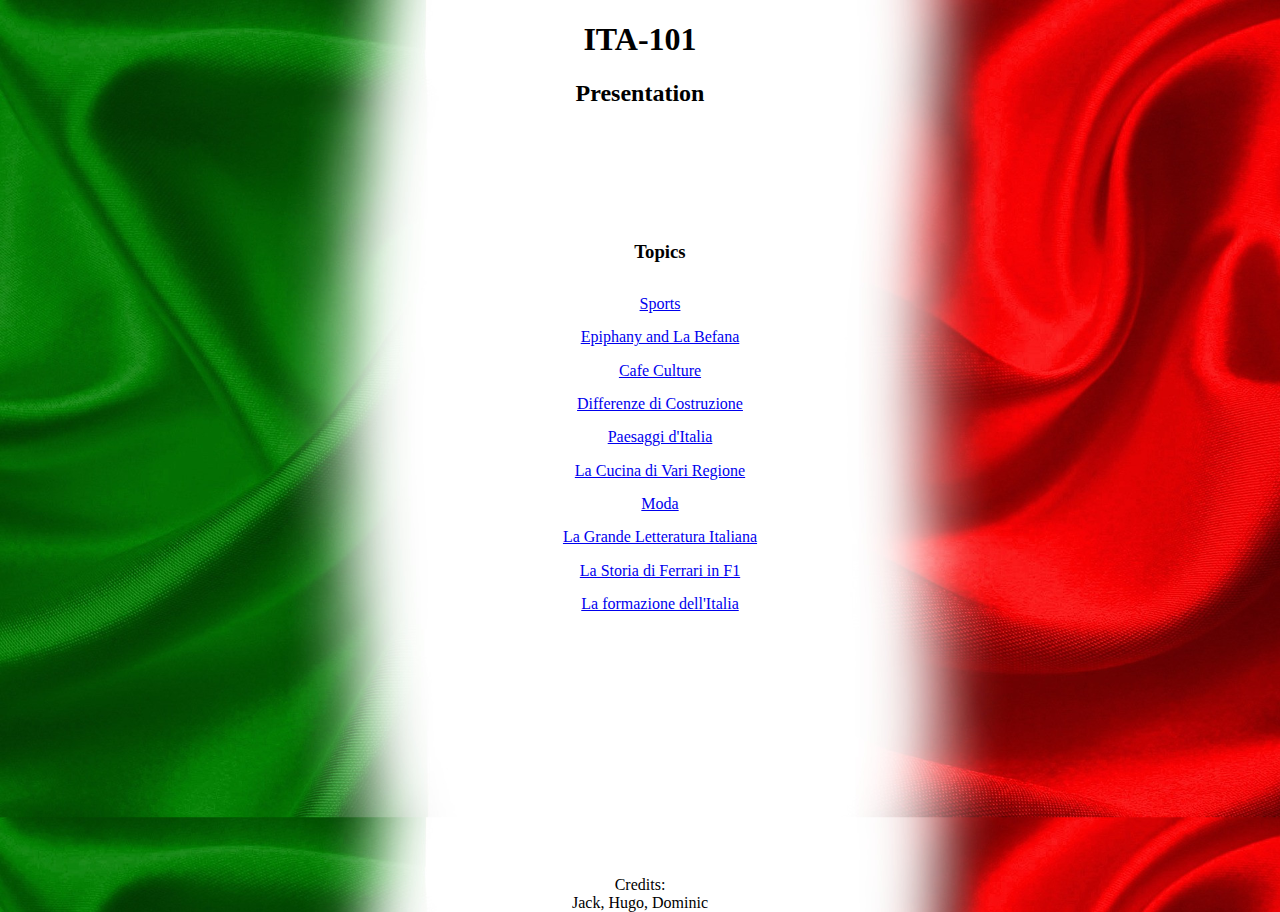
<file: index.html>
<!DOCTYPE html>
<html lang="en">

<head>
  <meta charset="UTF-8">
  <meta http-equiv="X-UA-Compatible" content="IE=edge">
  <meta name="viewport" content="width=device-width, initial-scale=1.0">
  <title>🇮🇹Italian Final Project</title>
  <link rel="stylesheet" type="text/css" href="styles/style.css">
</head>

<body>
  <header>
    <h1>ITA-101</h1>
    <h2>Presentation</h2>
  </header>
  <main>
    <div>
      <ul>
        <h3>Topics</h3>
        <li><a href="./screens/sports1.html">Sports</a></li>
        <li><a href="./screens/epiphany.html">Epiphany and La Befana</a></li>
        <li><a href="./screens/cafeculture.html">Cafe Culture</a></li>
        <li><a href="./screens/costruzione.html">Differenze di Costruzione</a></li>
        <li><a href="./screens/landscapes.html">Paesaggi d'Italia</a></li>
        <li><a href="./screens/cucina.html">La Cucina di Vari Regione</a></li>
        <li><a href="./screens/fashion.html">Moda</a></li>
        <li><a href="./screens/grande.html">La Grande Letteratura Italiana</a></li>
        <li><a href="./screens/ferrari.html">La Storia di Ferrari in F1</a></li>
        <li><a href="./screens/forma.html">La formazione dell'Italia</a></li>

      </ul>
    </div>
  </main>
  <footer>
    <div>Credits:</div>
    <div>Jack, Hugo, Dominic</div>
  </footer>
</body>

</html>
</file>
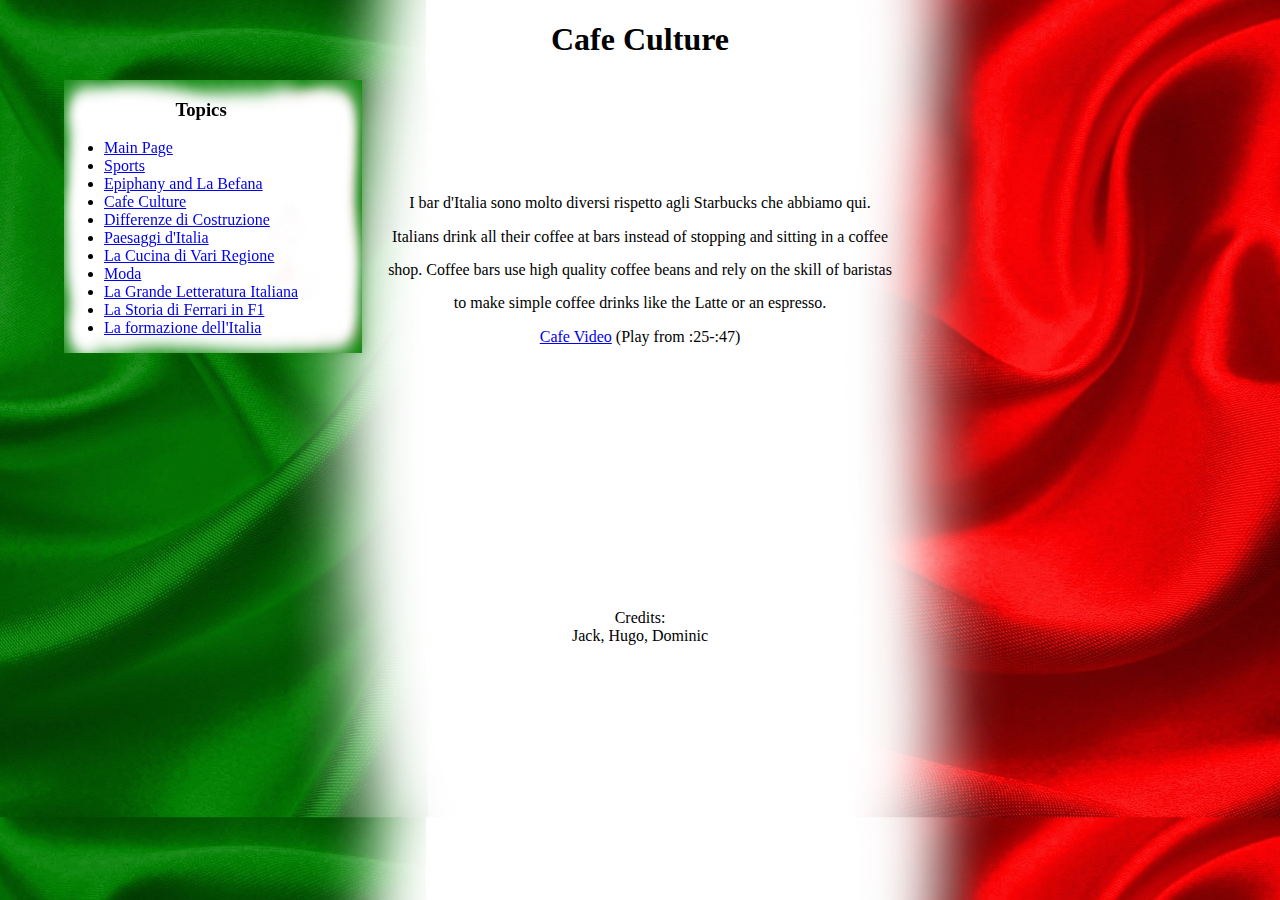
<file: screens/cafeculture.html>
<!DOCTYPE html>
<html lang="en">

<head>
  <meta charset="UTF-8">
  <meta http-equiv="X-UA-Compatible" content="IE=edge">
  <meta name="viewport" content="width=device-width, initial-scale=1.0">
  <title>🇮🇹Italian Final Project</title>
  <link rel="stylesheet" type="text/css" href="../styles/style.css">
</head>

<body>
  <header>
    <h1>Cafe Culture</h1>
  </header>
  <aside>
    <div>
      <ul>
        <h3>Topics</h3>
        <li><a href="../index.html">Main Page</a></li>
        <li><a href="./sports1.html">Sports</a></li>
        <li><a href="./epiphany.html">Epiphany and La Befana</a></li>
        <li><a href="./cafeculture.html">Cafe Culture</a></li>
        <li><a href="./costruzione.html">Differenze di Costruzione</a></li>
        <li><a href="./landscapes.html">Paesaggi d'Italia</a></li>
        <li><a href="./cucina.html">La Cucina di Vari Regione</a></li>
        <li><a href="./fashion.html">Moda</a></li>
        <li><a href="./grande.html">La Grande Letteratura Italiana</a></li>
        <li><a href="./ferrari.html">La Storia di Ferrari in F1</a></li>
        <li><a href="./forma.html">La formazione dell'Italia</a></li>
        
      </ul>
    </div>
  </aside>
  </aside>
  <main>
    <div>I bar d'Italia sono molto diversi rispetto agli Starbucks che abbiamo qui. Italians drink all their coffee at
      bars instead of stopping and sitting in a coffee shop. Coffee bars use high quality coffee beans and rely on the
      skill of baristas to make simple coffee drinks like the Latte or an espresso.
    </div>
    <div>
      <a href="https://www.youtube.com/watch?v=QrKf4PEuW4c&ab_channel=CBSSundayMorning">Cafe Video</a>
      (Play from :25-:47)
    </div>
  </main>
  <footer>
    <div>Credits:</div>
    <div>Jack, Hugo, Dominic</div>
  </footer>
</body>

</html>
</file>
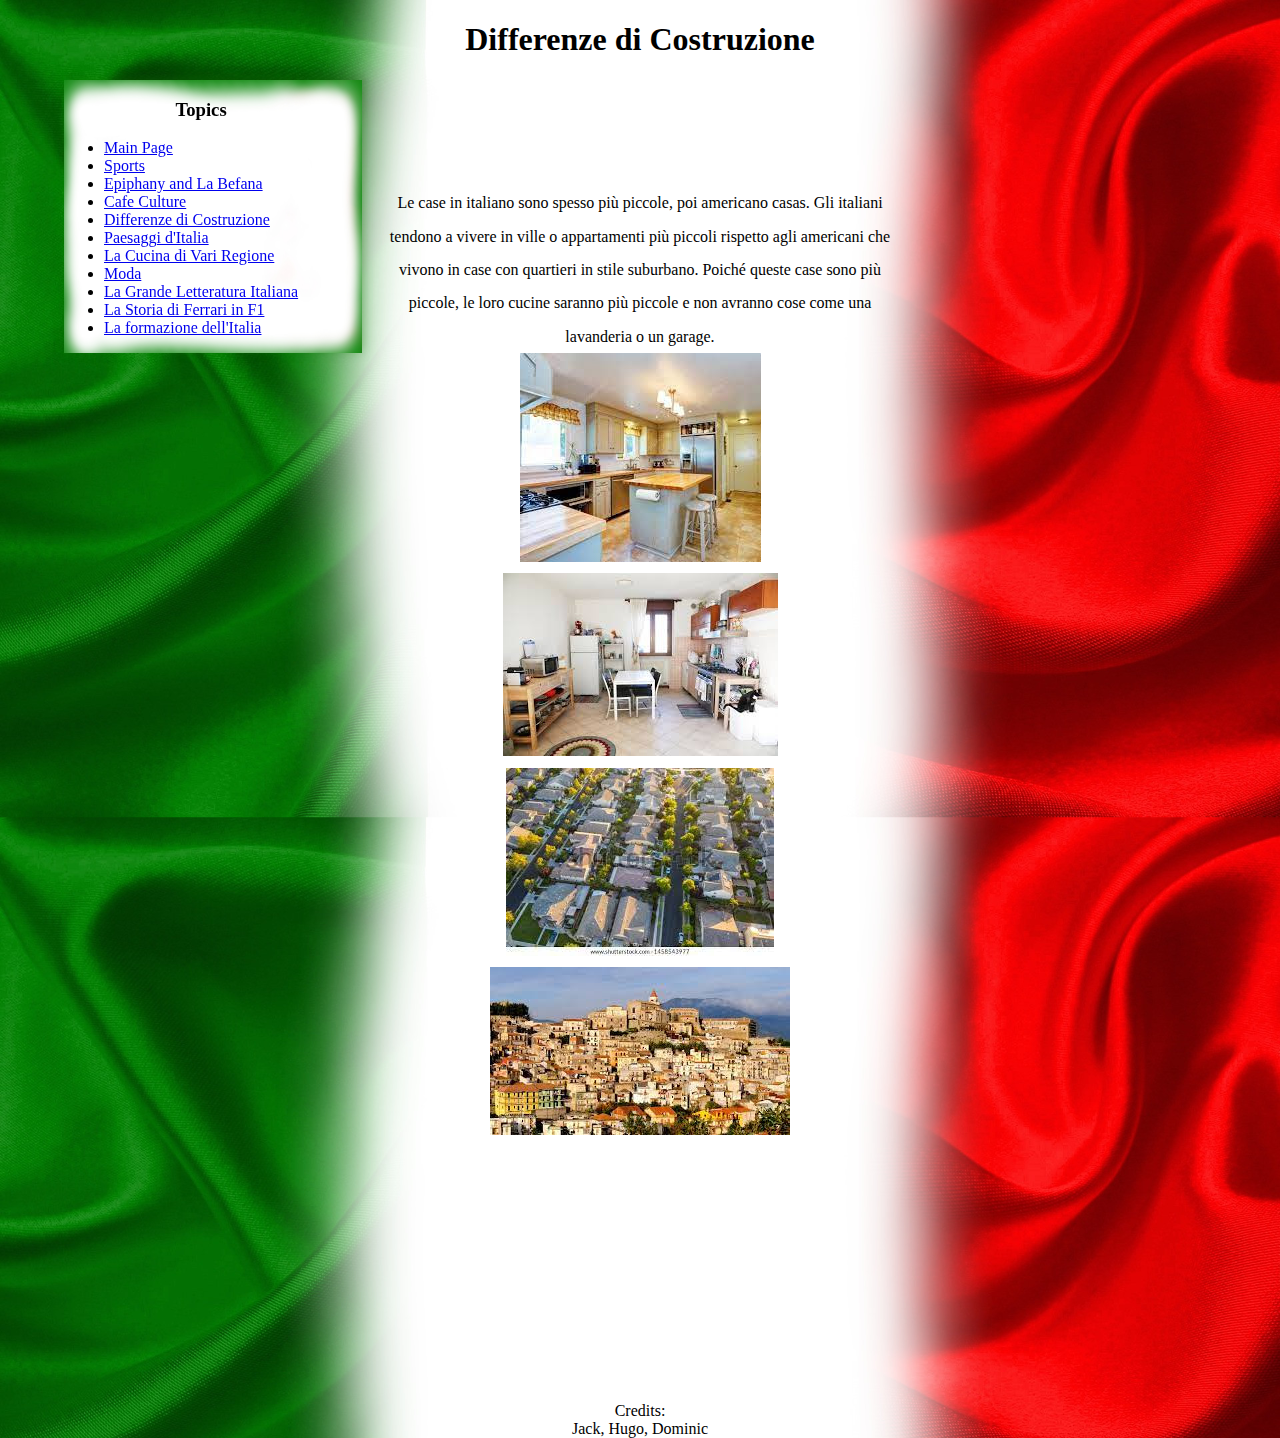
<file: screens/costruzione.html>
<!DOCTYPE html>
<html lang="en">

<head>
  <meta charset="UTF-8">
  <meta http-equiv="X-UA-Compatible" content="IE=edge">
  <meta name="viewport" content="width=device-width, initial-scale=1.0">
  <title>🇮🇹Italian Final Project</title>
  <link rel="stylesheet" type="text/css" href="../styles/style.css">
</head>

<body>
  <header>
    <h1>Differenze di Costruzione</h1>
  </header>
  <aside>
    <div>
      <ul>
        <h3>Topics</h3>
        <li><a href="../index.html">Main Page</a></li>
        <li><a href="./sports1.html">Sports</a></li>
        <li><a href="./epiphany.html">Epiphany and La Befana</a></li>
        <li><a href="./cafeculture.html">Cafe Culture</a></li>
        <li><a href="./costruzione.html">Differenze di Costruzione</a></li>
        <li><a href="./landscapes.html">Paesaggi d'Italia</a></li>
        <li><a href="./cucina.html">La Cucina di Vari Regione</a></li>
        <li><a href="./fashion.html">Moda</a></li>
        <li><a href="./grande.html">La Grande Letteratura Italiana</a></li>
        <li><a href="./ferrari.html">La Storia di Ferrari in F1</a></li>
        <li><a href="./forma.html">La formazione dell'Italia</a></li>
       
      </ul>
    </div>
  </aside>
  <main>
    <div>Le case in italiano sono spesso più piccole, poi americano casas. Gli italiani tendono a vivere in ville o
      appartamenti più piccoli rispetto agli americani che vivono in case con quartieri in stile suburbano. Poiché
      queste case sono più piccole, le loro cucine saranno più piccole e non avranno cose come una lavanderia o un
      garage.
    </div>
    <div>
      <img src="../images/construction1.jpg" alt="construction picture">
      <img src="../images/construction2.jpg" alt="construction picture">
      <img src="../images/construction3.jpg" alt="construction picture">
      <img src="../images/construction4.jpg" alt="construction picture">
    </div>

  </main>

  <footer>
    <div>Credits:</div>
    <div>Jack, Hugo, Dominic</div>
  </footer>
</body>

</html>
</file>
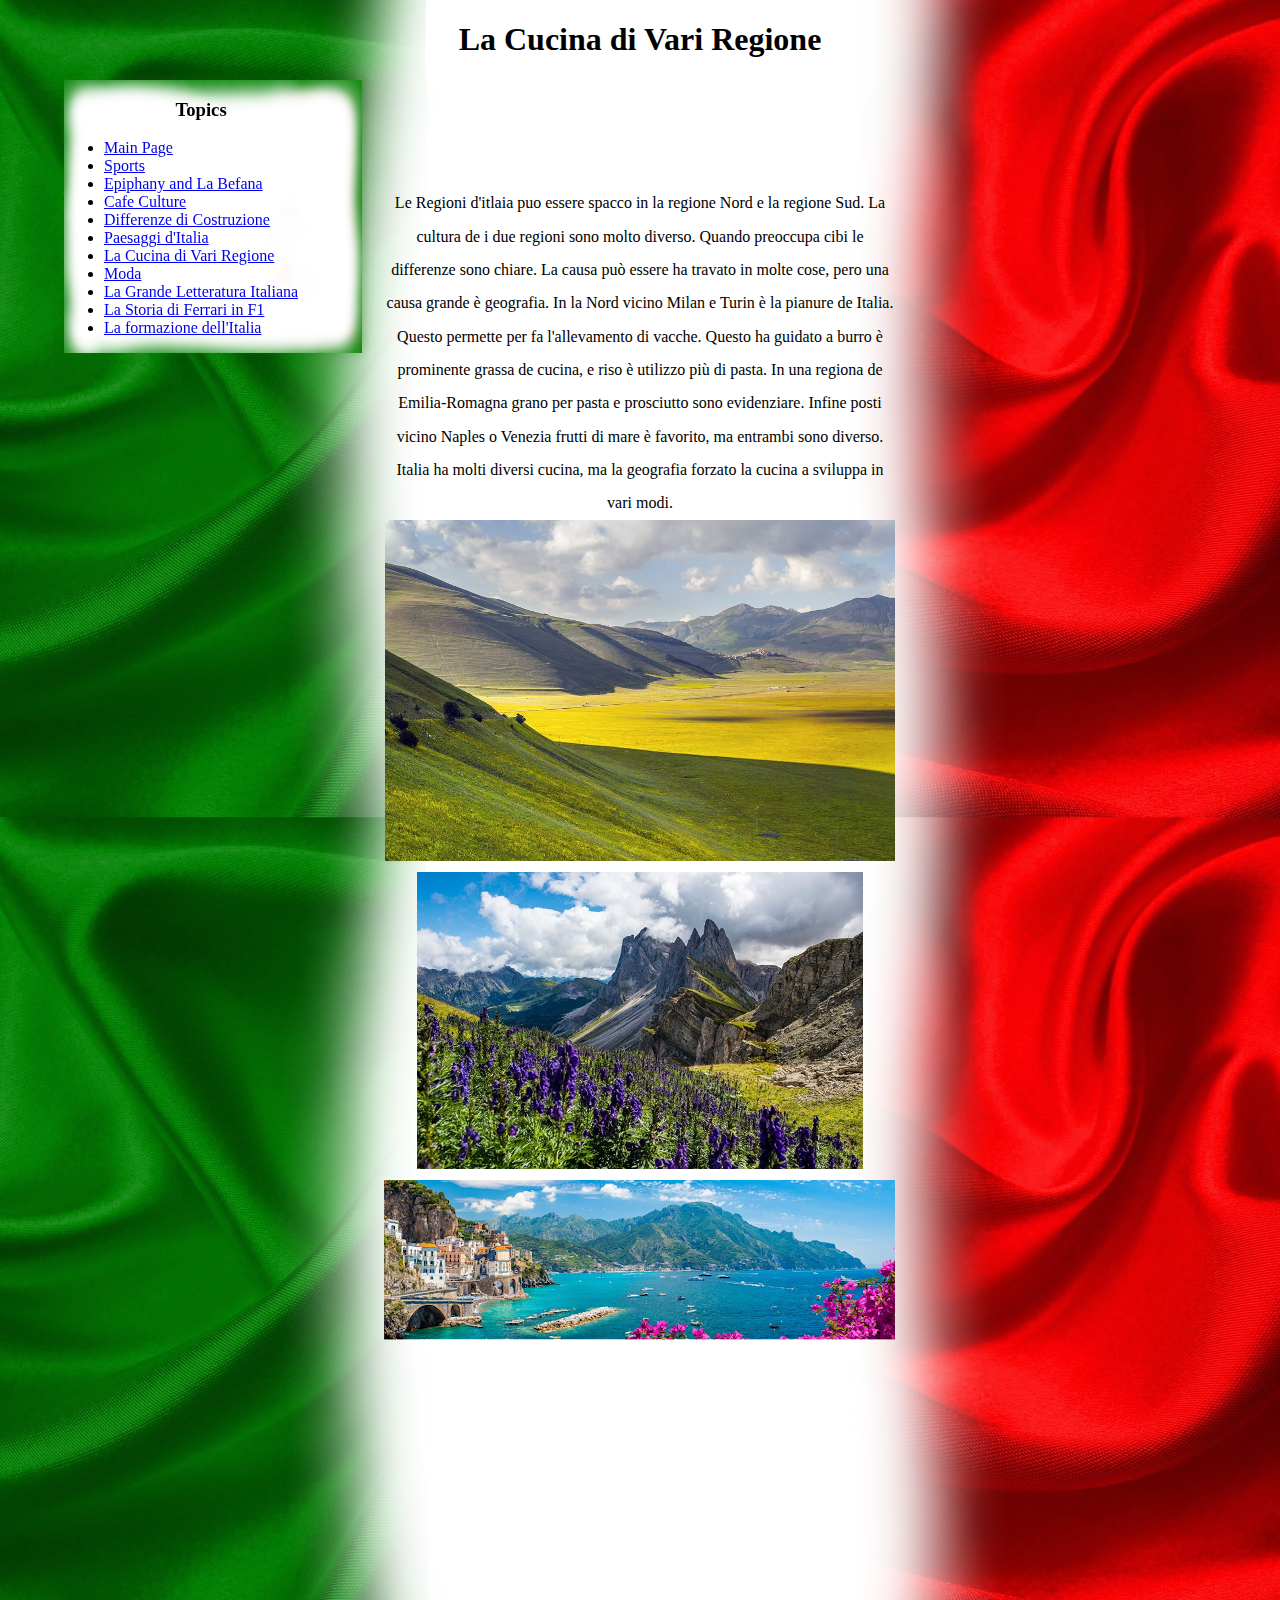
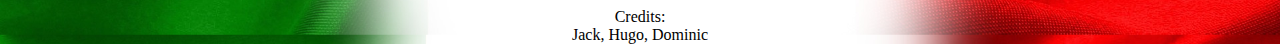
<file: screens/cucina.html>
<!DOCTYPE html>
<html lang="en">

<head>
  <meta charset="UTF-8">
  <meta http-equiv="X-UA-Compatible" content="IE=edge">
  <meta name="viewport" content="width=device-width, initial-scale=1.0">
  <title>🇮🇹Italian Final Project</title>
  <link rel="stylesheet" type="text/css" href="../styles/style.css">
</head>

<body>
  <header>
    <h1>La Cucina di Vari Regione</h1>
  </header>
  <aside>
    <div>
      <ul>
        <h3>Topics</h3>
        <li><a href="../index.html">Main Page</a></li>
        <li><a href="./sports1.html">Sports</a></li>
        <li><a href="./epiphany.html">Epiphany and La Befana</a></li>
        <li><a href="./cafeculture.html">Cafe Culture</a></li>
        <li><a href="./costruzione.html">Differenze di Costruzione</a></li>
        <li><a href="./landscapes.html">Paesaggi d'Italia</a></li>
        <li><a href="./cucina.html">La Cucina di Vari Regione</a></li>
        <li><a href="./fashion.html">Moda</a></li>
        <li><a href="./grande.html">La Grande Letteratura Italiana</a></li>
        <li><a href="./ferrari.html">La Storia di Ferrari in F1</a></li>
        <li><a href="./forma.html">La formazione dell'Italia</a></li>
       
      </ul>
    </div>
  </aside>
  <main>
    <div>Le Regioni d'itlaia puo essere spacco in la regione Nord e la regione Sud. La cultura de i due regioni sono
      molto diverso. Quando preoccupa cibi le differenze sono chiare. La causa può essere ha travato in molte cose, pero
      una causa grande è geografia. In la Nord vicino Milan e Turin è la pianure de Italia. Questo permette per fa
      l'allevamento di vacche. Questo ha guidato a burro è prominente grassa de cucina, e riso è utilizzo più di pasta.
      In una regiona de Emilia-Romagna grano per pasta e prosciutto sono evidenziare. Infine posti vicino Naples o
      Venezia frutti di mare è favorito, ma entrambi sono diverso. Italia ha molti diversi cucina, ma la geografia
      forzato la cucina a sviluppa in vari modi.</div>
    <div>
      <img src="../images/cucina1.png" alt="cucina picture">
      <img src="../images/cucina2.png" alt="cucina picture">
      <img src="../images/cucina3.png" alt="cucina picture">
    </div>

  </main>

  <footer>
    <div>Credits:</div>
    <div>Jack, Hugo, Dominic</div>
  </footer>
</body>

</html>
</file>
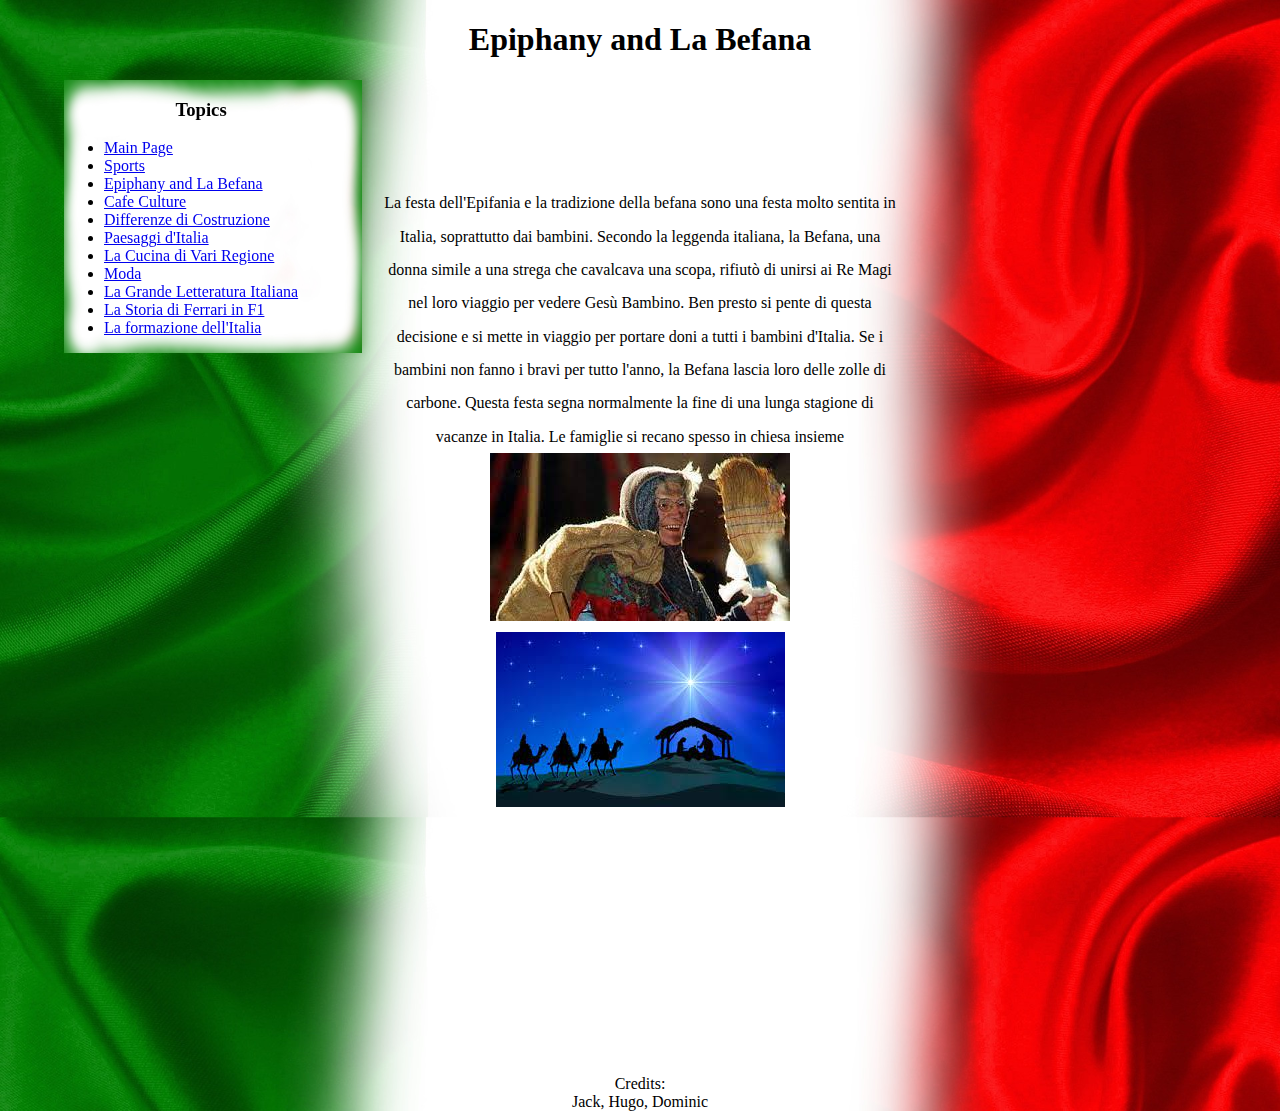
<file: screens/epiphany.html>
<!DOCTYPE html>
<html lang="en">

<head>
  <meta charset="UTF-8">
  <meta http-equiv="X-UA-Compatible" content="IE=edge">
  <meta name="viewport" content="width=device-width, initial-scale=1.0">
  <title>🇮🇹Italian Final Project</title>
  <link rel="stylesheet" type="text/css" href="../styles/style.css">
</head>

<body>
  <header>
    <h1>Epiphany and La Befana</h1>
  </header>
  <aside>
    <div>
      <ul>
        <h3>Topics</h3>
        <li><a href="../index.html">Main Page</a></li>
        <li><a href="./sports1.html">Sports</a></li>
        <li><a href="./epiphany.html">Epiphany and La Befana</a></li>
        <li><a href="./cafeculture.html">Cafe Culture</a></li>
        <li><a href="./costruzione.html">Differenze di Costruzione</a></li>
        <li><a href="./landscapes.html">Paesaggi d'Italia</a></li>
        <li><a href="./cucina.html">La Cucina di Vari Regione</a></li>
        <li><a href="./fashion.html">Moda</a></li>
        <li><a href="./grande.html">La Grande Letteratura Italiana</a></li>
        <li><a href="./ferrari.html">La Storia di Ferrari in F1</a></li>
        <li><a href="./forma.html">La formazione dell'Italia</a></li>
        
      </ul>
    </div>
  </aside>
  <main>
    <div>La festa dell'Epifania e la tradizione della befana sono una festa molto sentita in Italia, soprattutto dai
      bambini. Secondo la leggenda italiana, la Befana, una donna simile a una strega che cavalcava una scopa, rifiutò
      di unirsi ai Re Magi nel loro viaggio per vedere Gesù Bambino. Ben presto si pente di questa decisione e si mette
      in viaggio per portare doni a tutti i bambini d'Italia. Se i bambini non fanno i bravi per tutto l'anno, la Befana
      lascia loro delle zolle di carbone. Questa festa segna normalmente la fine di una lunga stagione di vacanze in
      Italia. Le famiglie si recano spesso in chiesa insieme</div>
      <div>
        <img src="../images/befana1.jpg" alt="befana1">
        <img src="../images/Befana2.jpg" alt="befana2">
      </div>
    
  </main>

  <footer>
    <div>Credits:</div>
    <div>Jack, Hugo, Dominic</div>
  </footer>
</body>

</html>
</file>
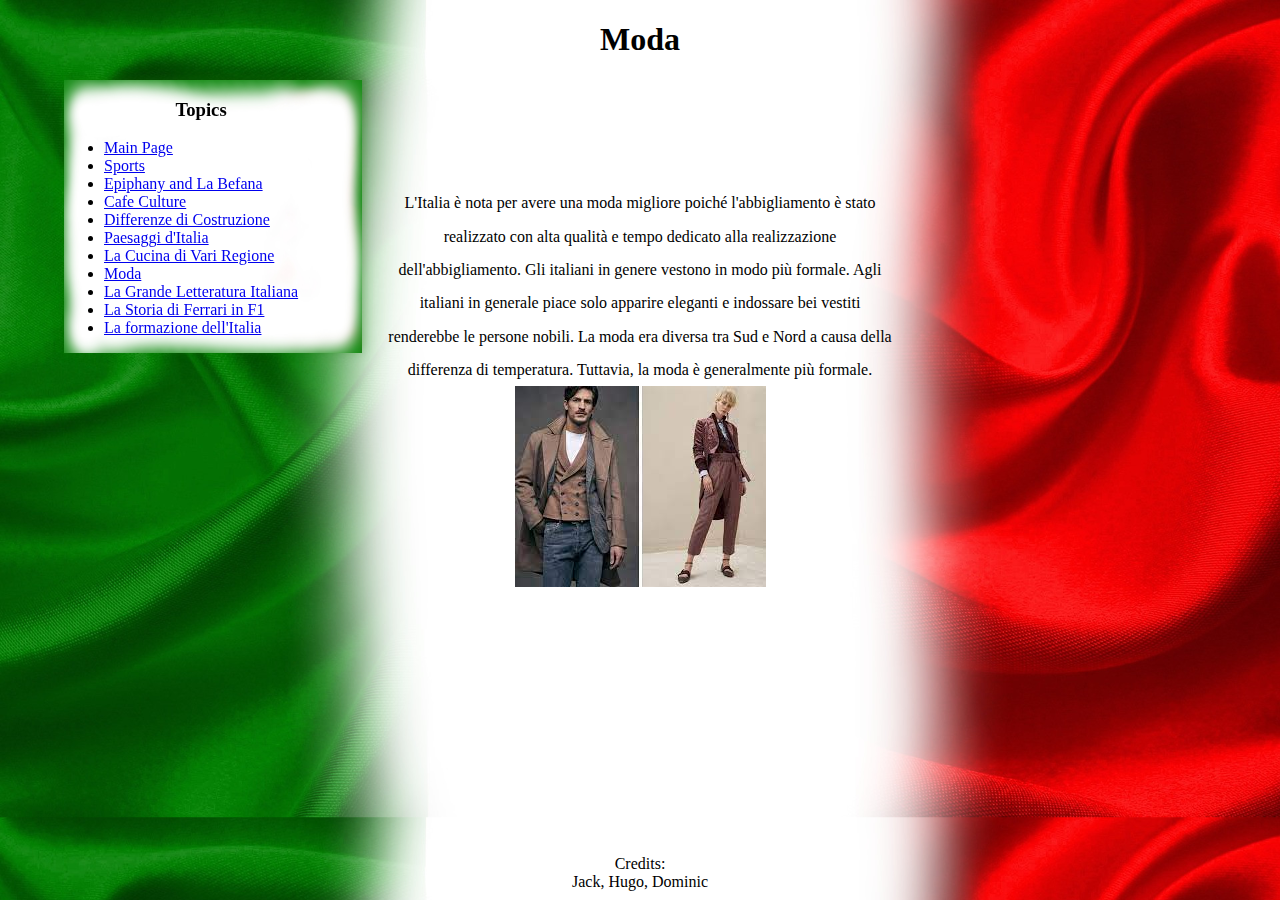
<file: screens/fashion.html>
<!DOCTYPE html>
<html lang="en">

<head>
  <meta charset="UTF-8">
  <meta http-equiv="X-UA-Compatible" content="IE=edge">
  <meta name="viewport" content="width=device-width, initial-scale=1.0">
  <title>🇮🇹Italian Final Project</title>
  <link rel="stylesheet" type="text/css" href="../styles/style.css">
</head>

<body>
  <header>
    <h1>Moda</h1>
  </header>
  <aside>
    <div>
      <ul>
        <h3>Topics</h3>
        <li><a href="../index.html">Main Page</a></li>
        <li><a href="./sports1.html">Sports</a></li>
        <li><a href="./epiphany.html">Epiphany and La Befana</a></li>
        <li><a href="./cafeculture.html">Cafe Culture</a></li>
        <li><a href="./costruzione.html">Differenze di Costruzione</a></li>
        <li><a href="./landscapes.html">Paesaggi d'Italia</a></li>
        <li><a href="./cucina.html">La Cucina di Vari Regione</a></li>
        <li><a href="./fashion.html">Moda</a></li>
        <li><a href="./grande.html">La Grande Letteratura Italiana</a></li>
        <li><a href="./ferrari.html">La Storia di Ferrari in F1</a></li>
        <li><a href="./forma.html">La formazione dell'Italia</a></li>
      </ul>
    </div>
  </aside>
  <main>
    <div>L'Italia è nota per avere una moda migliore poiché l'abbigliamento è stato realizzato con alta qualità e tempo
      dedicato alla realizzazione dell'abbigliamento. Gli italiani in genere vestono in modo più formale. Agli italiani
      in generale piace solo apparire eleganti e indossare bei vestiti renderebbe le persone nobili. La moda era diversa
      tra Sud e Nord a causa della differenza di temperatura. Tuttavia, la moda è generalmente più formale.
    </div>
    <div>
      <img src="../images/fashion1.jpeg" alt="fashion picture">
    </div>

  </main>

  <footer>
    <div>Credits:</div>
    <div>Jack, Hugo, Dominic</div>
  </footer>
</body>

</html>
</file>
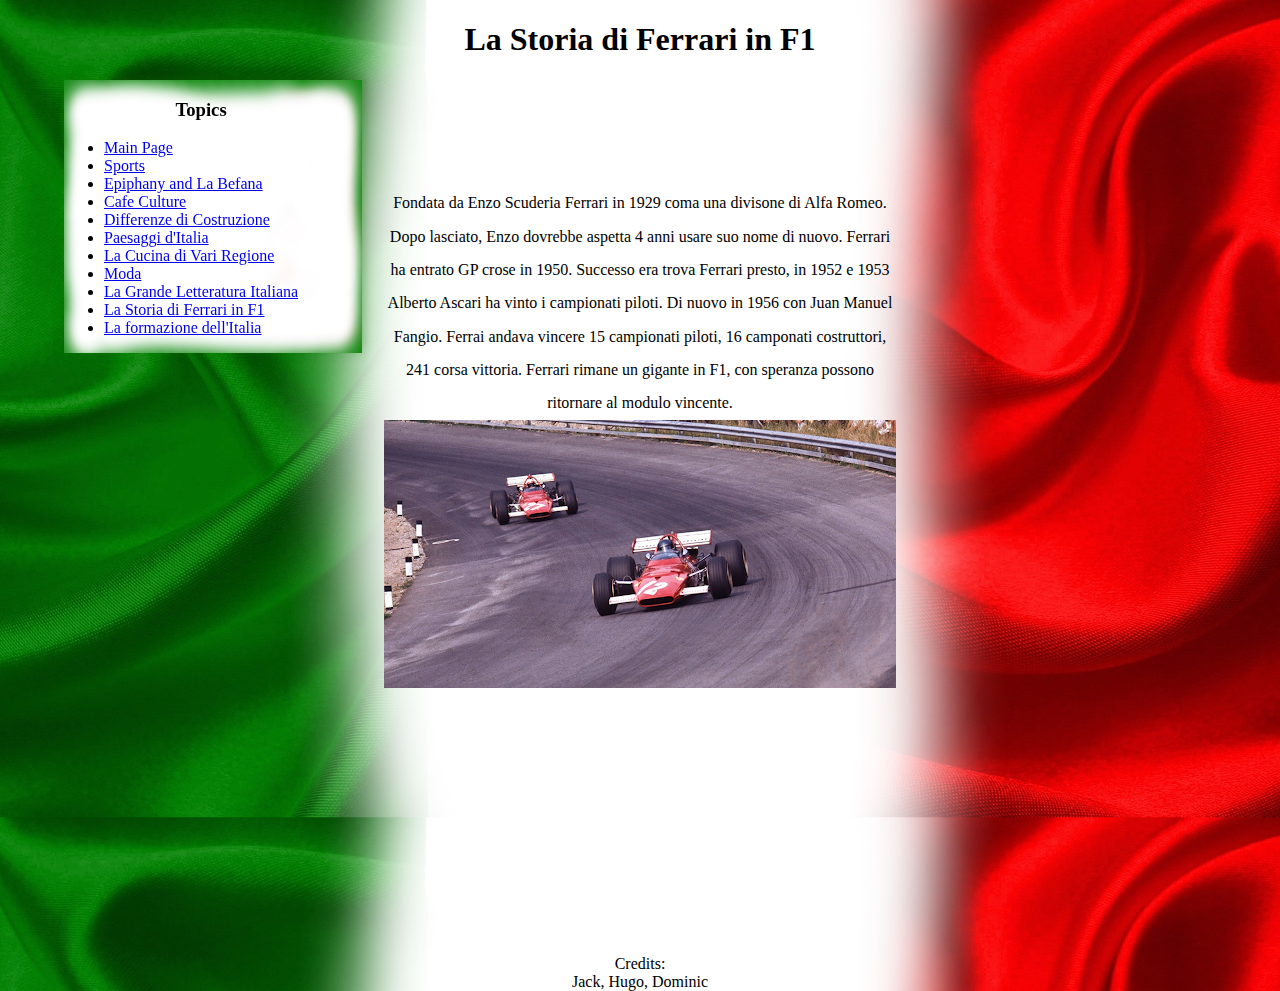
<file: screens/ferrari.html>
<!DOCTYPE html>
<html lang="en">

<head>
  <meta charset="UTF-8">
  <meta http-equiv="X-UA-Compatible" content="IE=edge">
  <meta name="viewport" content="width=device-width, initial-scale=1.0">
  <title>🇮🇹Italian Final Project</title>
  <link rel="stylesheet" type="text/css" href="../styles/style.css">
</head>

<body>
  <header>
    <h1>La Storia di Ferrari in F1</h1>
  </header>
  <aside>
    <div>
      <ul>
        <h3>Topics</h3>
        <li><a href="../index.html">Main Page</a></li>
        <li><a href="./sports1.html">Sports</a></li>
        <li><a href="./epiphany.html">Epiphany and La Befana</a></li>
        <li><a href="./cafeculture.html">Cafe Culture</a></li>
        <li><a href="./costruzione.html">Differenze di Costruzione</a></li>
        <li><a href="./landscapes.html">Paesaggi d'Italia</a></li>
        <li><a href="./cucina.html">La Cucina di Vari Regione</a></li>
        <li><a href="./fashion.html">Moda</a></li>
        <li><a href="./grande.html">La Grande Letteratura Italiana</a></li>
        <li><a href="./ferrari.html">La Storia di Ferrari in F1</a></li>
        <li><a href="./forma.html">La formazione dell'Italia</a></li>

      </ul>
    </div>
  </aside>
  <main>
    <div>Fondata da Enzo Scuderia Ferrari in 1929 coma una divisone di Alfa Romeo. Dopo lasciato, Enzo dovrebbe aspetta
      4 anni usare suo nome di nuovo. Ferrari ha entrato GP crose in 1950. Successo era trova Ferrari presto, in 1952 e
      1953 Alberto Ascari ha vinto i campionati piloti. Di nuovo in 1956 con Juan Manuel Fangio. Ferrai andava vincere
      15 campionati piloti, 16 camponati costruttori, 241 corsa vittoria. Ferrari rimane un gigante in F1, con speranza
      possono ritornare al modulo vincente.
      <img src="../images/ferrari.png" alt="picture">
    </div>
  </main>
  <footer>
    <div>Credits:</div>
    <div>Jack, Hugo, Dominic</div>
  </footer>
</body>

</html>
</file>
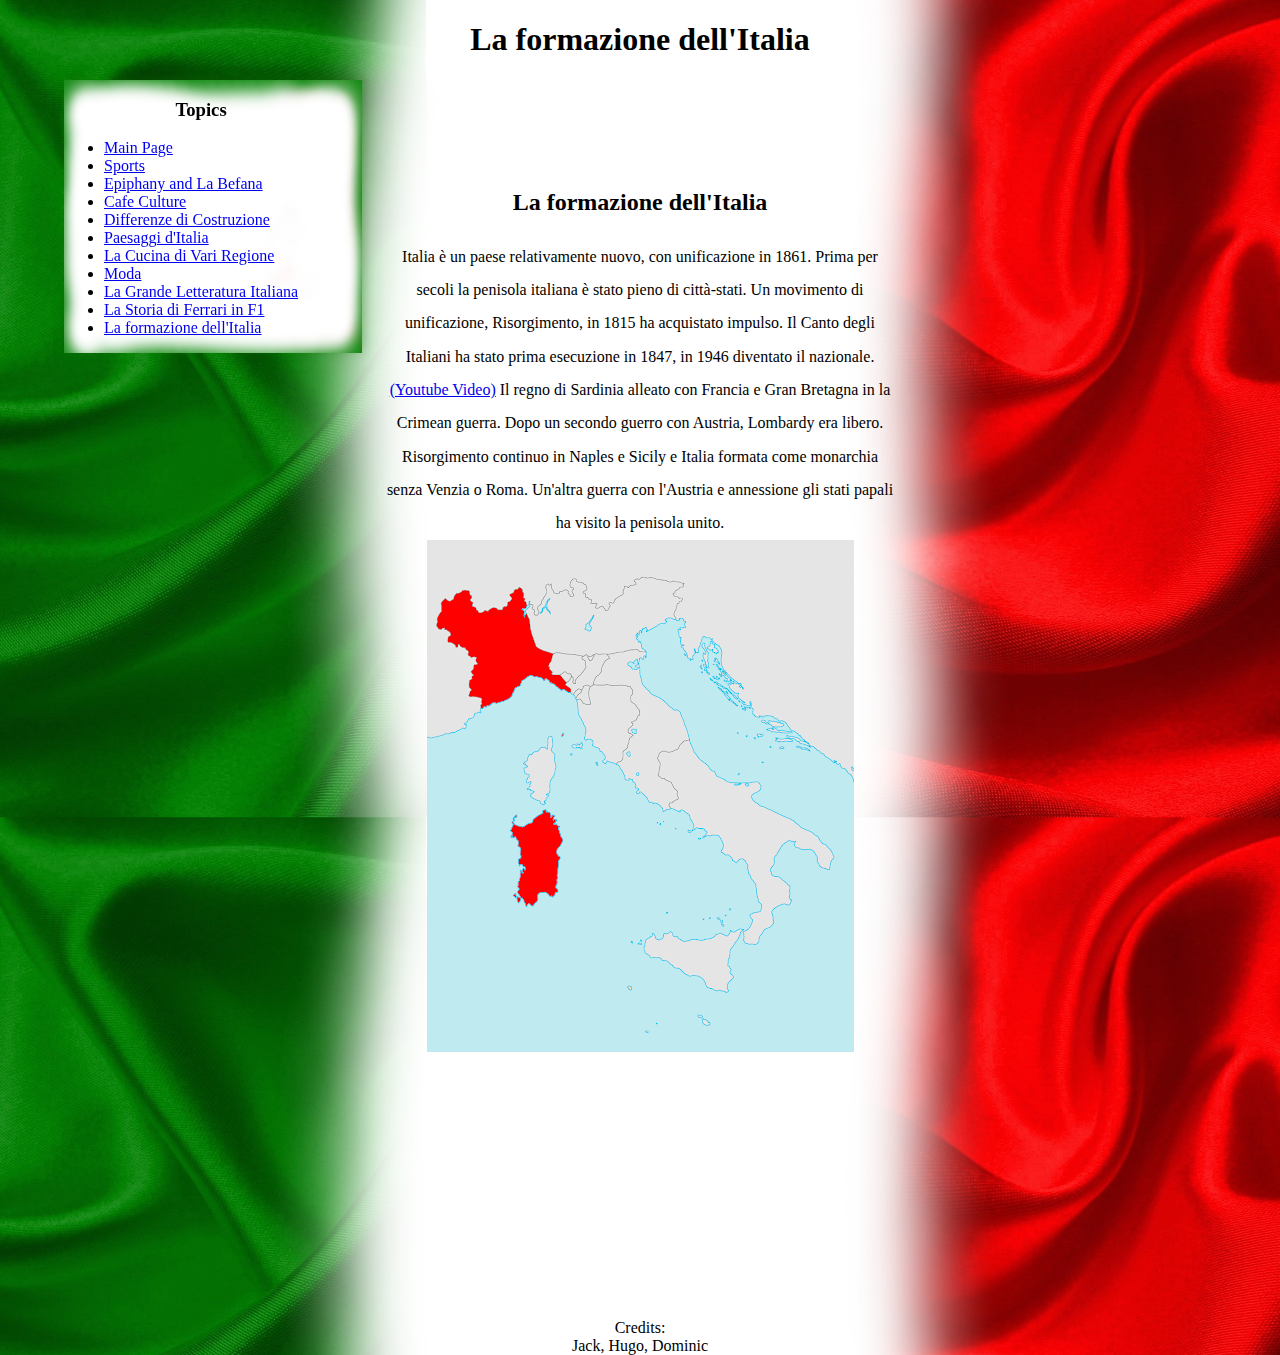
<file: screens/forma.html>
<!DOCTYPE html>
<html lang="en">

<head>
  <meta charset="UTF-8">
  <meta http-equiv="X-UA-Compatible" content="IE=edge">
  <meta name="viewport" content="width=device-width, initial-scale=1.0">
  <title>🇮🇹Italian Final Project</title>
  <link rel="stylesheet" type="text/css" href="../styles/style.css">
</head>

<body>
  <header>
    <h1>La formazione dell'Italia</h1>
  </header>
  <aside>
    <div>
      <ul>
        <h3>Topics</h3>
        <li><a href="../index.html">Main Page</a></li>
        <li><a href="./sports1.html">Sports</a></li>
        <li><a href="./epiphany.html">Epiphany and La Befana</a></li>
        <li><a href="./cafeculture.html">Cafe Culture</a></li>
        <li><a href="./costruzione.html">Differenze di Costruzione</a></li>
        <li><a href="./landscapes.html">Paesaggi d'Italia</a></li>
        <li><a href="./cucina.html">La Cucina di Vari Regione</a></li>
        <li><a href="./fashion.html">Moda</a></li>
        <li><a href="./grande.html">La Grande Letteratura Italiana</a></li>
        <li><a href="./ferrari.html">La Storia di Ferrari in F1</a></li>
        <li><a href="./forma.html">La formazione dell'Italia</a></li>
      </ul>
    </div>
  </aside>
  <main>
    <div>
      <h2>La formazione dell'Italia</h2>
      Italia è un paese relativamente nuovo, con unificazione in 1861. Prima per secoli la penisola italiana è stato pieno
      di città-stati. Un movimento di unificazione, Risorgimento, in 1815 ha acquistato impulso. Il Canto degli Italiani
      ha stato prima esecuzione in 1847, in 1946 diventato il nazionale.
      <a href="https://www.youtube.com/watch?v=tLwUGRkJO3Y&ab_channel=UltrasFootballFans">(Youtube Video)</a>
      Il regno di Sardinia alleato con Francia e Gran Bretagna in la Crimean guerra. Dopo un secondo guerro con Austria,
      Lombardy era libero. Risorgimento continuo in Naples e Sicily e Italia formata come monarchia senza Venzia o Roma.
      Un'altra guerra con l'Austria e annessione gli stati papali ha visito la penisola unito.
      <img src="../images/map.png" alt="picture">
      </div>
  </main>
  <footer>
    <div>Credits:</div>
    <div>Jack, Hugo, Dominic</div>
  </footer>
</body>

</html>
</file>
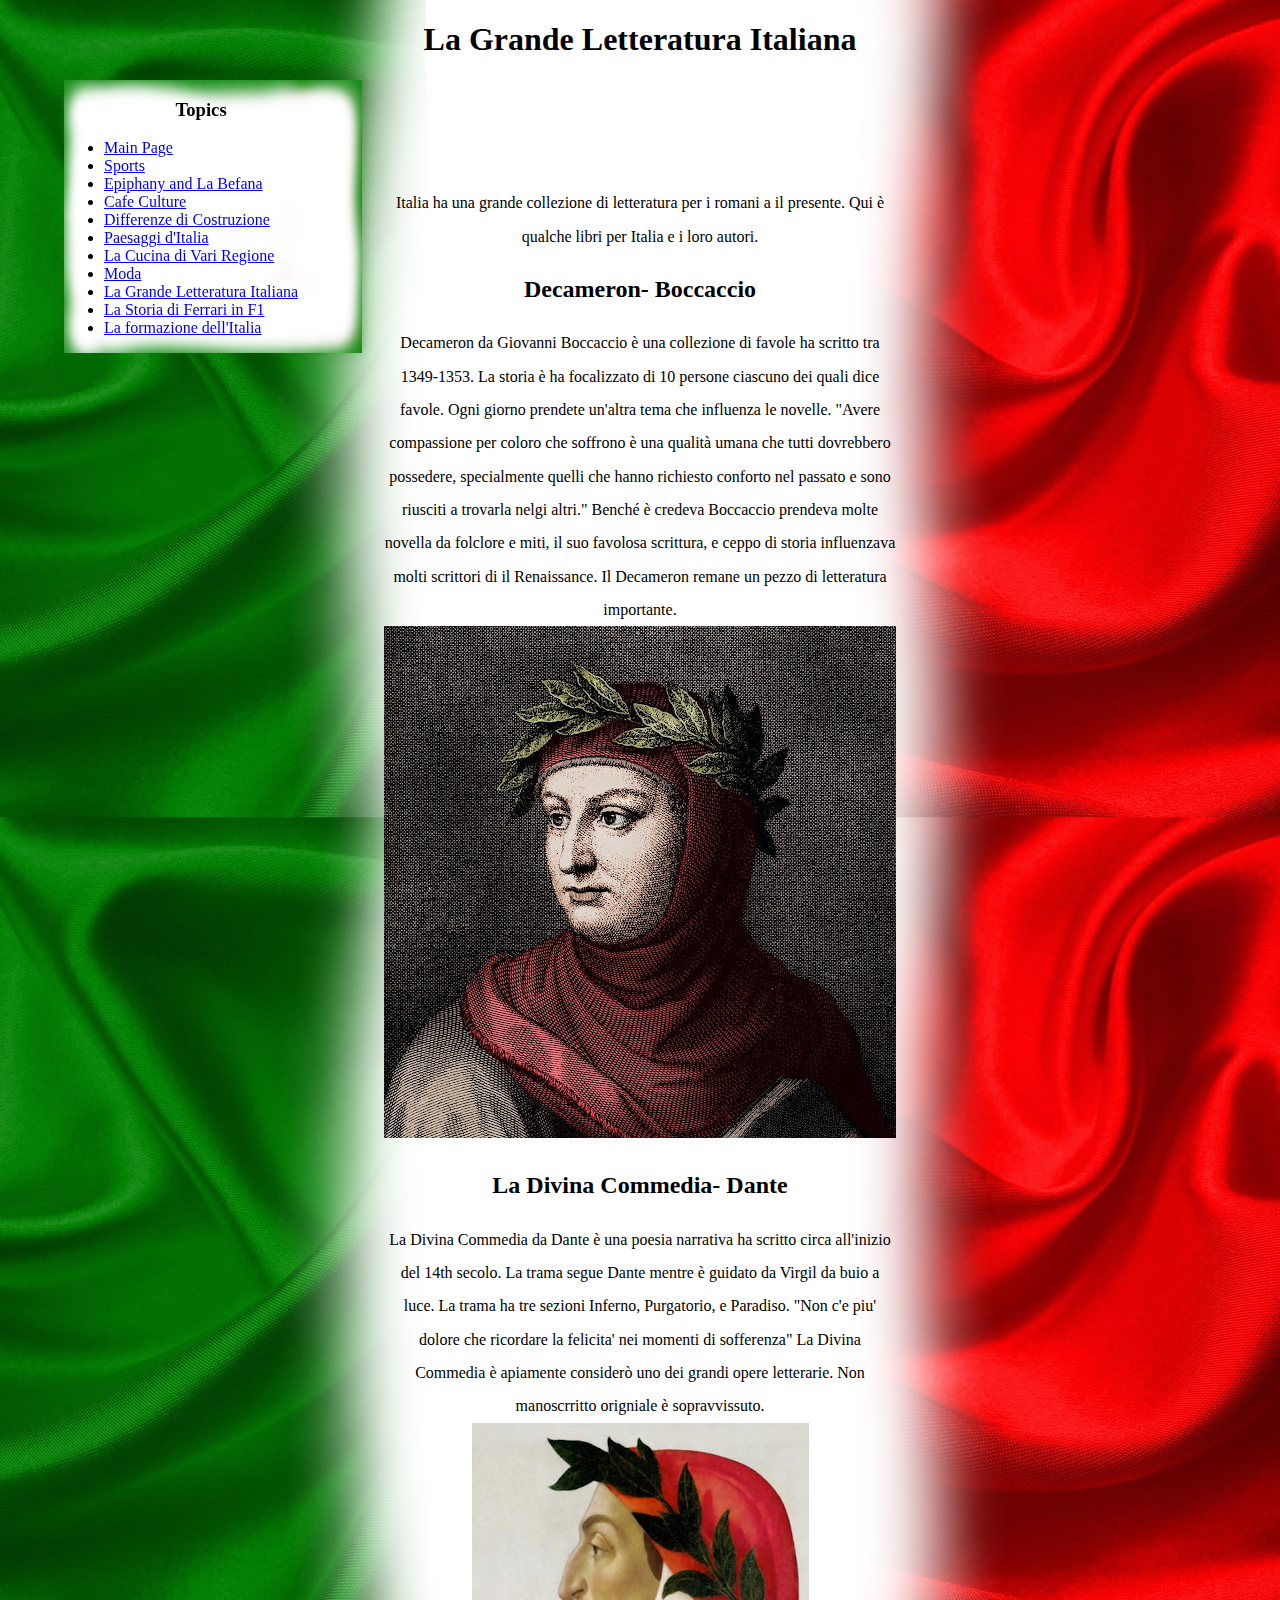
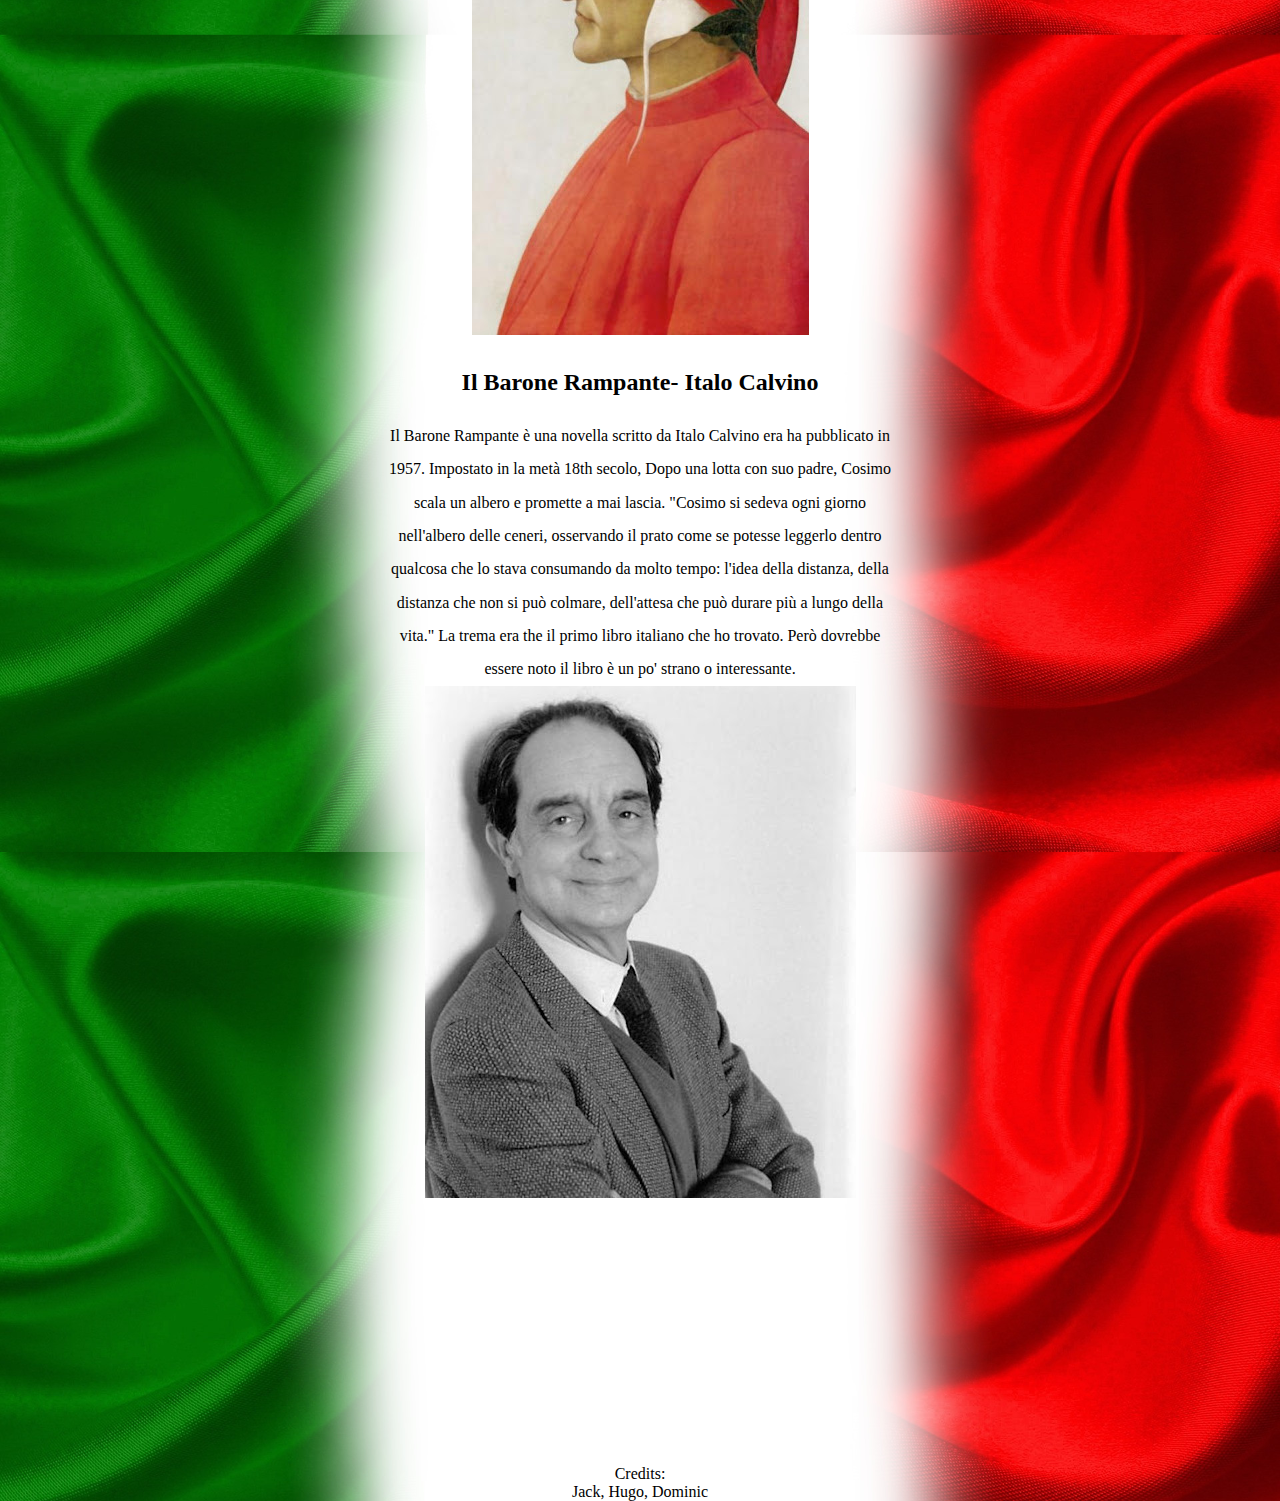
<file: screens/grande.html>
<!DOCTYPE html>
<html lang="en">

<head>
  <meta charset="UTF-8">
  <meta http-equiv="X-UA-Compatible" content="IE=edge">
  <meta name="viewport" content="width=device-width, initial-scale=1.0">
  <title>🇮🇹Italian Final Project</title>
  <link rel="stylesheet" type="text/css" href="../styles/style.css">
</head>

<body>
  <header>
    <h1>La Grande Letteratura Italiana</h1>
  </header>
  <aside>
    <div>
      <ul>
        <h3>Topics</h3>
        <li><a href="../index.html">Main Page</a></li>
        <li><a href="./sports1.html">Sports</a></li>
        <li><a href="./epiphany.html">Epiphany and La Befana</a></li>
        <li><a href="./cafeculture.html">Cafe Culture</a></li>
        <li><a href="./costruzione.html">Differenze di Costruzione</a></li>
        <li><a href="./landscapes.html">Paesaggi d'Italia</a></li>
        <li><a href="./cucina.html">La Cucina di Vari Regione</a></li>
        <li><a href="./fashion.html">Moda</a></li>
        <li><a href="./grande.html">La Grande Letteratura Italiana</a></li>
        <li><a href="./ferrari.html">La Storia di Ferrari in F1</a></li>
        <li><a href="./forma.html">La formazione dell'Italia</a></li>
      </ul>
    </div>
  </aside>
  <main>
    <div>Italia ha una grande collezione di letteratura per i romani a il presente. Qui è qualche libri per Italia e i
      loro autori.
      <h2>Decameron- Boccaccio</h2> Decameron da Giovanni Boccaccio è una collezione di favole ha scritto tra 1349-1353.
      La storia è ha focalizzato di 10 persone ciascuno dei quali dice favole. Ogni giorno prendete un'altra tema che
      influenza le novelle.
      "Avere compassione per coloro che soffrono è una qualità umana che tutti dovrebbero possedere, specialmente quelli
      che hanno richiesto conforto nel passato e sono riusciti a trovarla nelgi altri."
      Benché è credeva Boccaccio prendeva molte novella da folclore e miti, il suo favolosa scrittura, e ceppo di storia
      influenzava molti scrittori di il Renaissance. Il Decameron remane un pezzo di letteratura importante.
      <img src="../images/politics3.jpg" alt="picture">
    </div>
    <div>
      <h2>La Divina Commedia- Dante</h2>
      La Divina Commedia da Dante è una poesia narrativa ha scritto circa all'inizio del 14th secolo. La trama segue
      Dante mentre è guidato da Virgil da buio a luce. La trama ha tre sezioni Inferno, Purgatorio, e Paradiso.
      "Non c'e piu' dolore che ricordare la felicita' nei momenti di sofferenza"
      La Divina Commedia è apiamente considerò uno dei grandi opere letterarie. Non manoscrritto origniale è
      sopravvissuto.
      <img src="../images/politics2.jpg" alt="picture">
    </div>
    <div>
      <h2>Il Barone Rampante- Italo Calvino</h2>
      Il Barone Rampante è una novella scritto da Italo Calvino era ha pubblicato in 1957. Impostato in la metà 18th
      secolo, Dopo una lotta con suo padre, Cosimo scala un albero e promette a mai lascia.
      "Cosimo si sedeva ogni giorno nell'albero delle ceneri, osservando il prato come se potesse leggerlo dentro
      qualcosa che lo stava consumando da molto tempo: l'idea della distanza, della distanza che non si può colmare,
      dell'attesa che può durare più a lungo della vita."
      La trema era the il primo libro italiano che ho trovato. Però dovrebbe essere noto il libro è un po' strano o
      interessante.
      <img src="../images/politics1.jpg" alt="picture">
    </div>
   
  </main>
  <footer>
    <div>Credits:</div>
    <div>Jack, Hugo, Dominic</div>
  </footer>
</body>

</html>
</file>
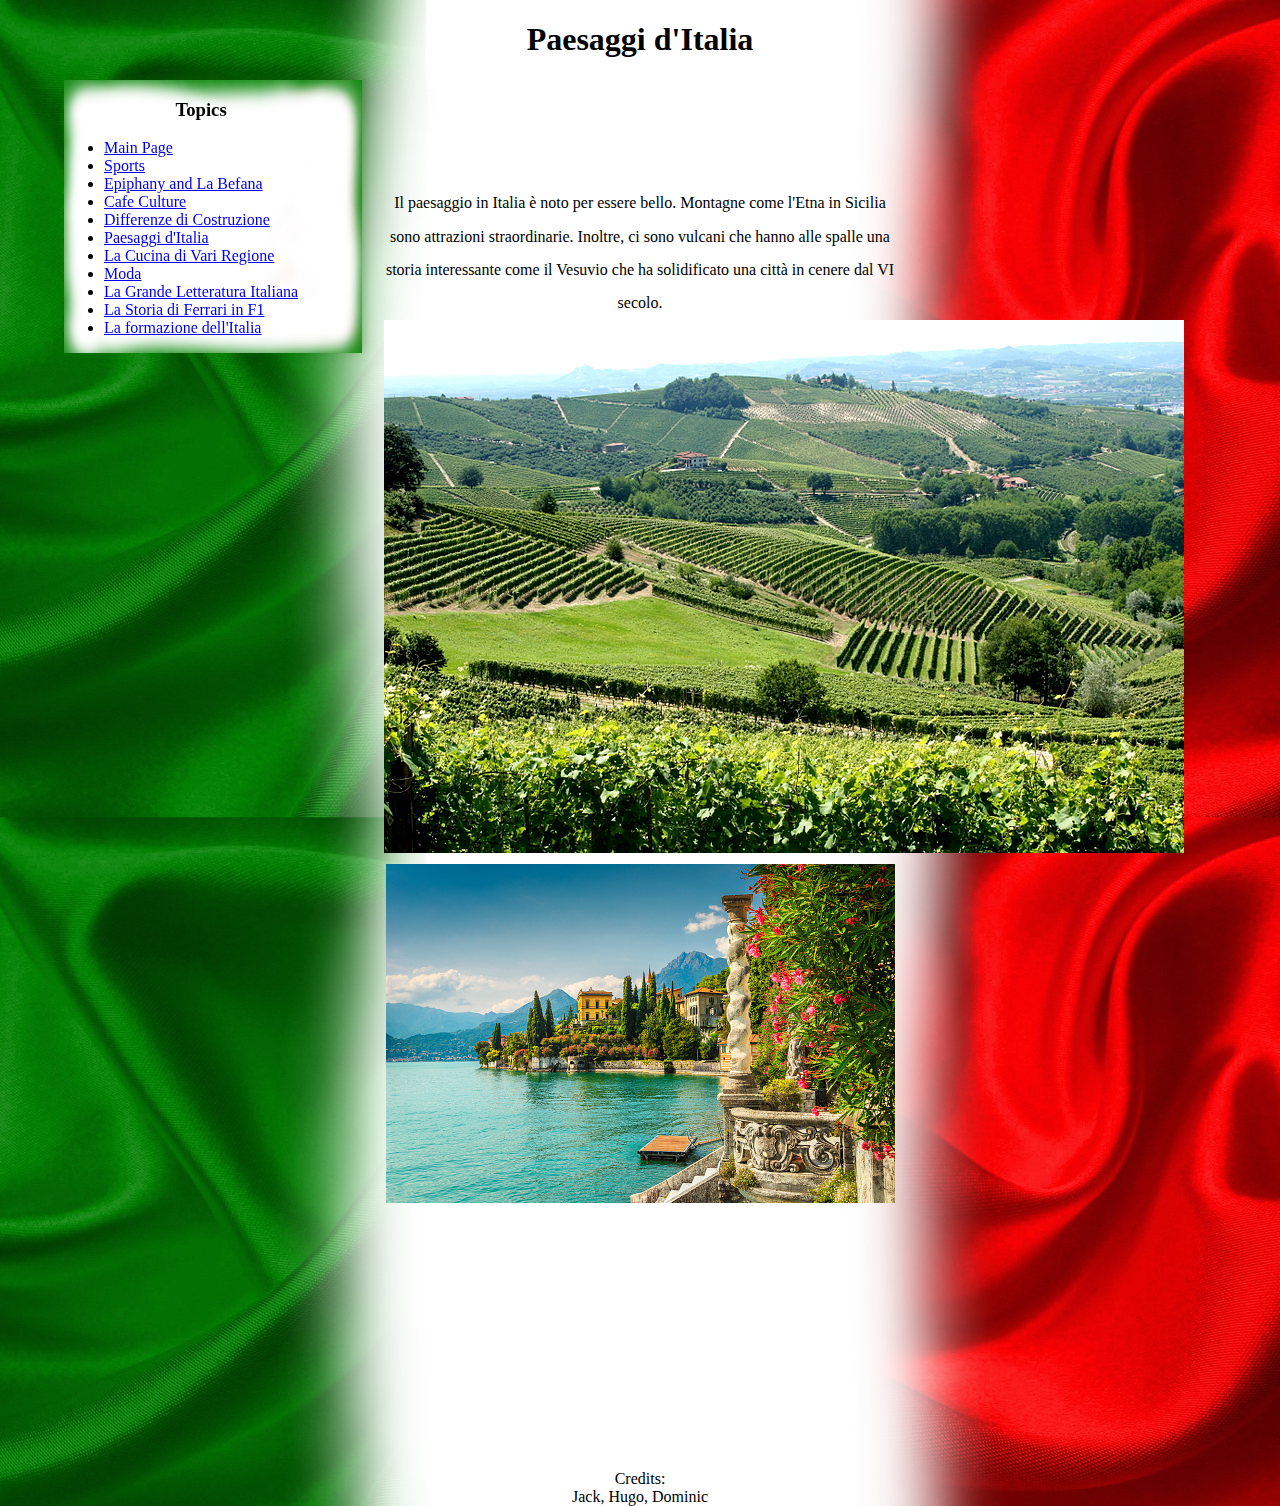
<file: screens/landscapes.html>
<!DOCTYPE html>
<html lang="en">

<head>
  <meta charset="UTF-8">
  <meta http-equiv="X-UA-Compatible" content="IE=edge">
  <meta name="viewport" content="width=device-width, initial-scale=1.0">
  <title>🇮🇹Italian Final Project</title>
  <link rel="stylesheet" type="text/css" href="../styles/style.css">
</head>

<body>
  <header>
    <h1>Paesaggi d'Italia</h1>
  </header>
  <aside>
    <div>
      <ul>
        <h3>Topics</h3>
        <li><a href="../index.html">Main Page</a></li>
        <li><a href="./sports1.html">Sports</a></li>
        <li><a href="./epiphany.html">Epiphany and La Befana</a></li>
        <li><a href="./cafeculture.html">Cafe Culture</a></li>
        <li><a href="./costruzione.html">Differenze di Costruzione</a></li>
        <li><a href="./landscapes.html">Paesaggi d'Italia</a></li>
        <li><a href="./cucina.html">La Cucina di Vari Regione</a></li>
        <li><a href="./fashion.html">Moda</a></li>
        <li><a href="./grande.html">La Grande Letteratura Italiana</a></li>
        <li><a href="./ferrari.html">La Storia di Ferrari in F1</a></li>
        <li><a href="./forma.html">La formazione dell'Italia</a></li>
      </ul>
    </div>
  </aside>
  <main>
    <div>Il paesaggio in Italia è noto per essere bello. Montagne come l'Etna in Sicilia sono attrazioni straordinarie.
      Inoltre, ci sono vulcani che hanno alle spalle una storia interessante come il Vesuvio che ha solidificato una
      città in cenere dal VI secolo.
    </div>
    <div>
      <img src="../images/landscapes1.jpg" alt="construction picture">
      <img src="../images/landscapes2.jpg" alt="construction picture">
    </div>

  </main>

  <footer>
    <div>Credits:</div>
    <div>Jack, Hugo, Dominic</div>
  </footer>
</body>

</html>
</file>
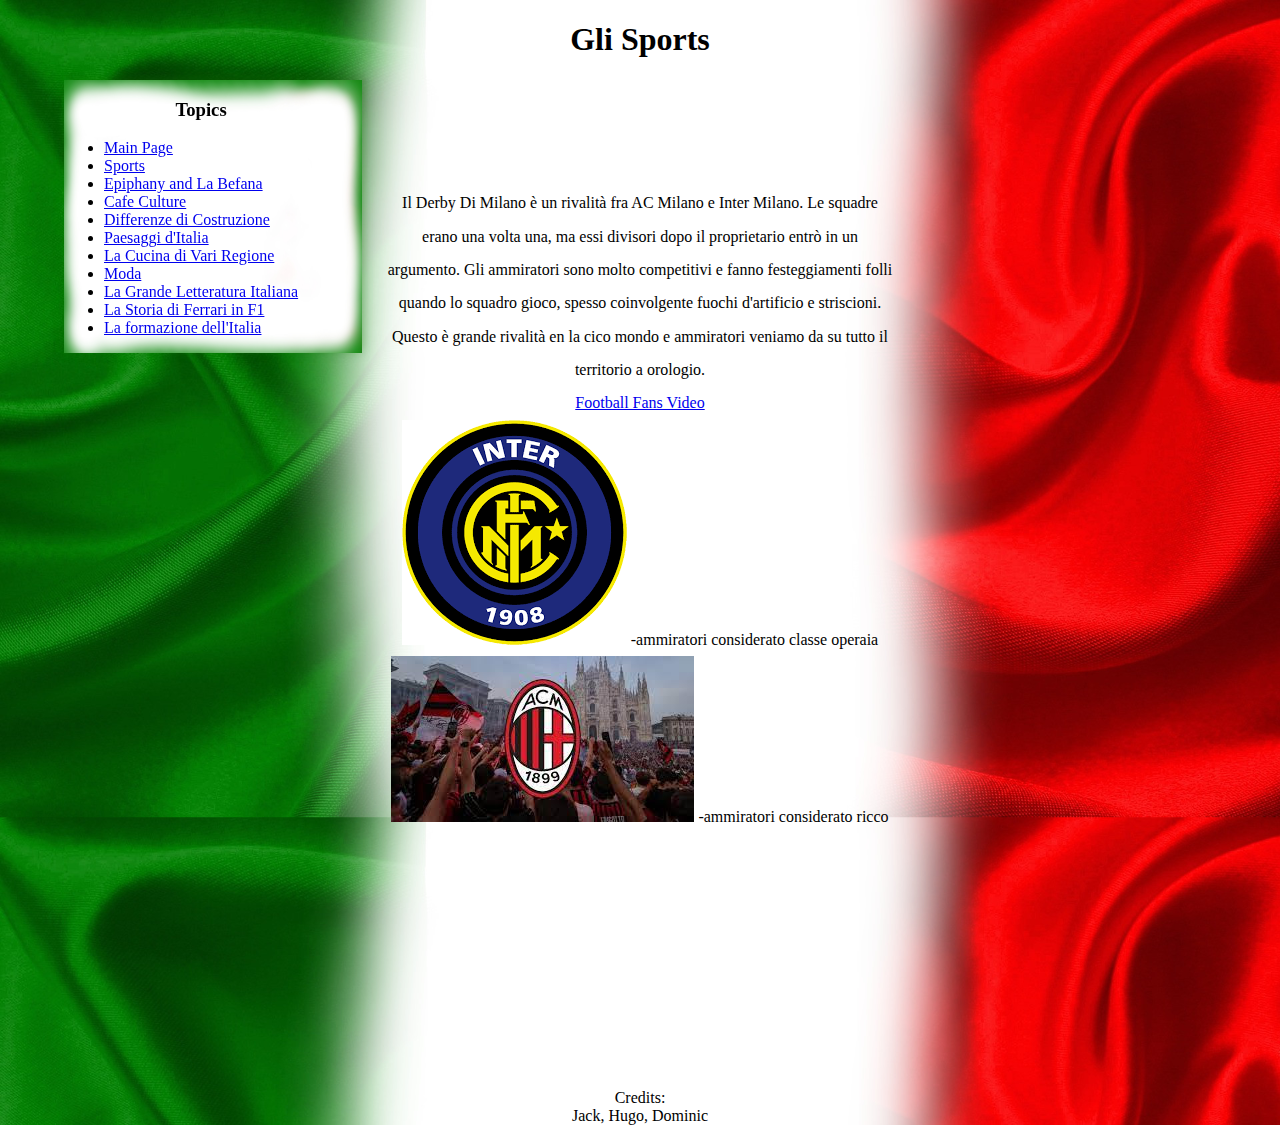
<file: screens/sports1.html>
<!DOCTYPE html>
<html lang="en">

<head>
  <meta charset="UTF-8">
  <meta http-equiv="X-UA-Compatible" content="IE=edge">
  <meta name="viewport" content="width=device-width, initial-scale=1.0">
  <title>🇮🇹Italian Final Project</title>
  <link rel="stylesheet" type="text/css" href="../styles/style.css">
</head>

<body>
  <header>
    <h1>Gli Sports</h1>
  </header>
  <aside>
    <div>
      <ul>
        <h3>Topics</h3>
        <li><a href="../index.html">Main Page</a></li>
        <li><a href="./sports1.html">Sports</a></li>
        <li><a href="./epiphany.html">Epiphany and La Befana</a></li>
        <li><a href="./cafeculture.html">Cafe Culture</a></li>
        <li><a href="./costruzione.html">Differenze di Costruzione</a></li>
        <li><a href="./landscapes.html">Paesaggi d'Italia</a></li>
        <li><a href="./cucina.html">La Cucina di Vari Regione</a></li>
        <li><a href="./fashion.html">Moda</a></li>
        <li><a href="./grande.html">La Grande Letteratura Italiana</a></li>
        <li><a href="./ferrari.html">La Storia di Ferrari in F1</a></li>
        <li><a href="./forma.html">La formazione dell'Italia</a></li>
      </ul>
    </div>
  </aside>
  <main>
    <div>Il Derby Di Milano è un rivalità fra AC Milano e Inter Milano. Le squadre erano una volta una, ma essi divisori
      dopo il proprietario entrò in un argumento. Gli ammiratori sono molto competitivi e fanno festeggiamenti folli
      quando lo squadro gioco, spesso coinvolgente fuochi d'artificio e striscioni. Questo è grande rivalità en la cico
      mondo e ammiratori veniamo da su tutto il territorio a orologio. </div>
    <div>
      <a href="https://www.youtube.com/watch?v=tLwUGRkJO3Y&ab_channel=UltrasFootballFans">Football Fans Video</a>
    </div>
    <div>
      <img src="../images/sports1.png" alt="sports picture">
      -ammiratori considerato classe operaia
      <img src="../images/sports2.jpg" alt="sports picture">
      -ammiratori considerato ricco
    </div>

  </main>

  <footer>
    <div>Credits:</div>
    <div>Jack, Hugo, Dominic</div>
  </footer>
</body>

</html>
</file>
<file: styles/style.css>
/* Entire Page Styling */
body {
    background: url(../images/italianflag.jpg) repeat;
    background-size: 100%;
    min-height: 100%;
    margin: 0;
}

/* Header Styling */
header {
    /*margin-bottom: 10%;*/
    text-align: center;
}

/* Main Styling */
main {
    margin-top: 10%;
    margin-bottom: 20%;
    text-align: center;
    
    
}
main div{
    padding-left: 30%;
    padding-right: 30%;
    line-height: 25pt;
    
}
main div ul{
    list-style-type: none;
}

/* Aside Styling */
aside{
    background: url(../images/topics.jpg);
    background-size: 100% 100%;
    position: fixed;
    
    margin-left: 5%;
    padding-right: 5%;
    box-shadow: 1px -2px 10px rgba(21, 124, 0, 0.356);
    
}
aside h3{
    text-align: center;
    
}
aside li{
    
    text-align: left;
}


/* Footer Styling */
footer {
    text-align: center;
}
</file>
